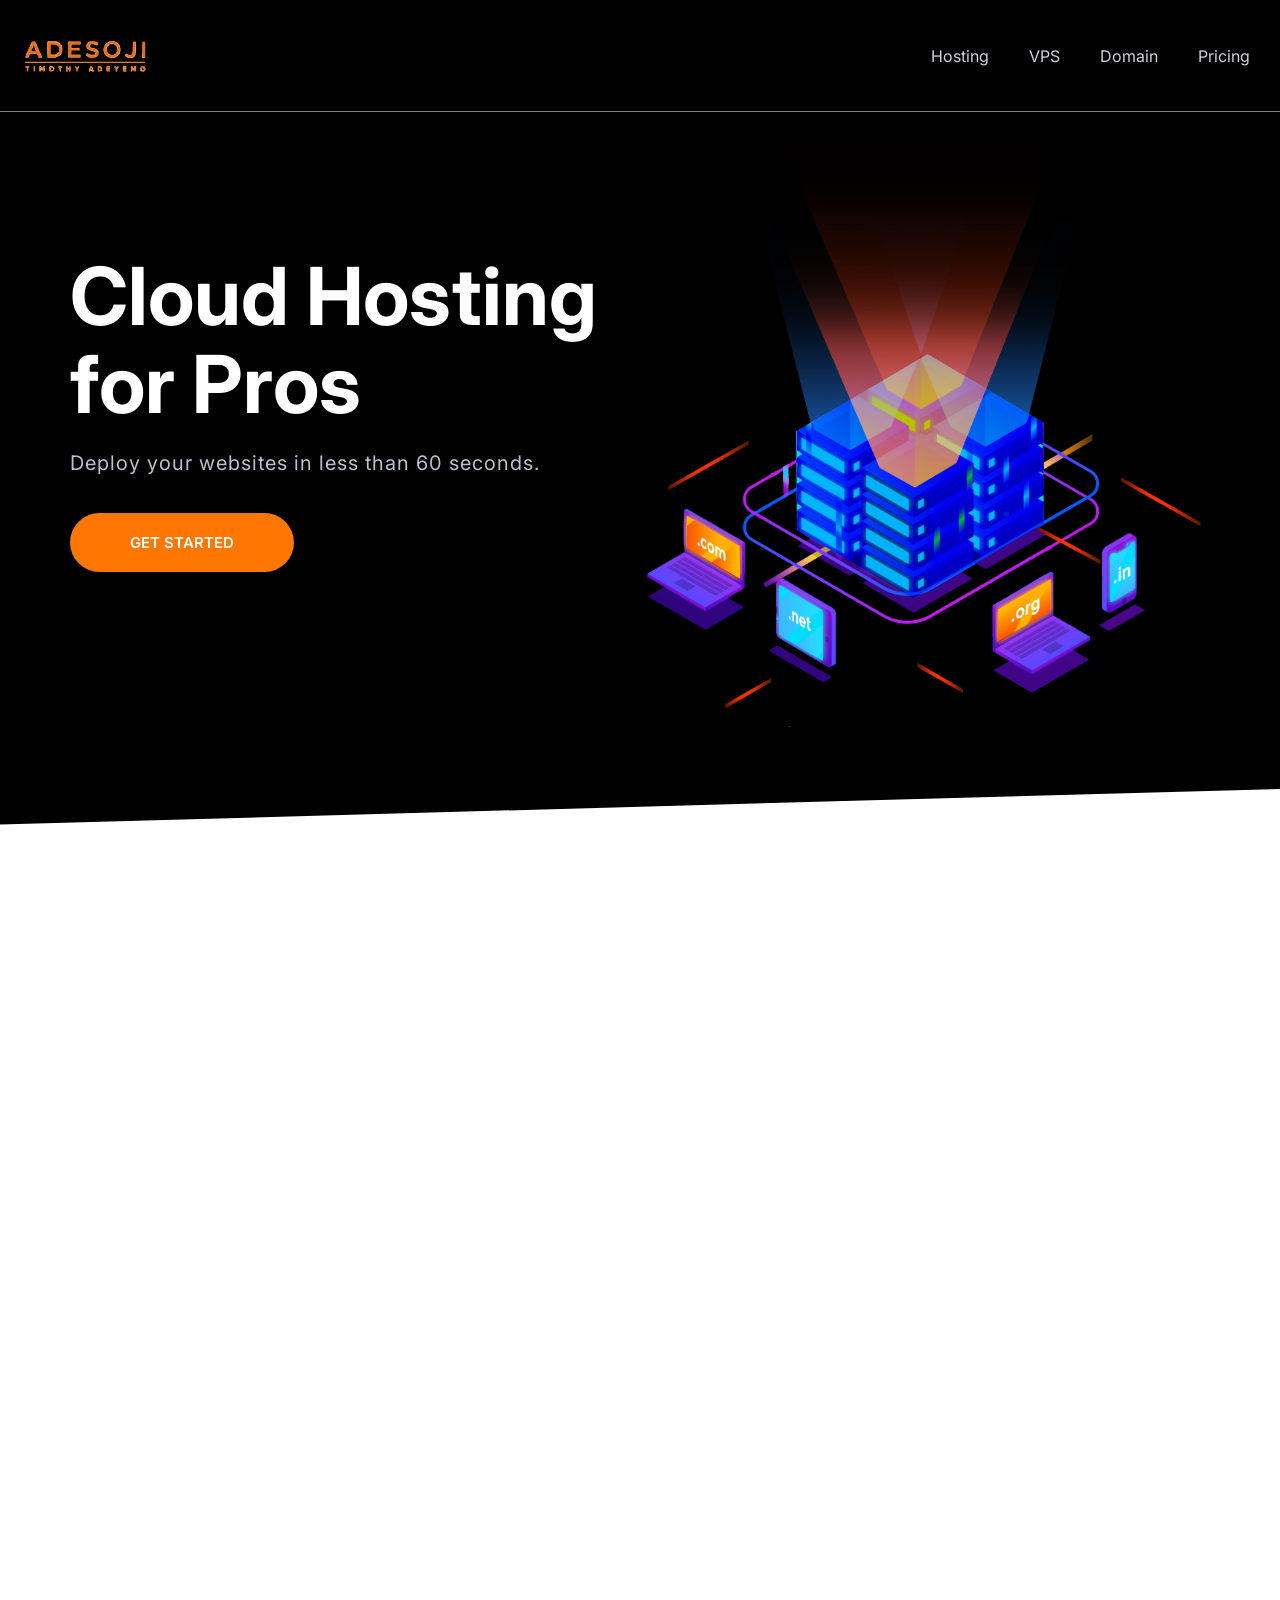
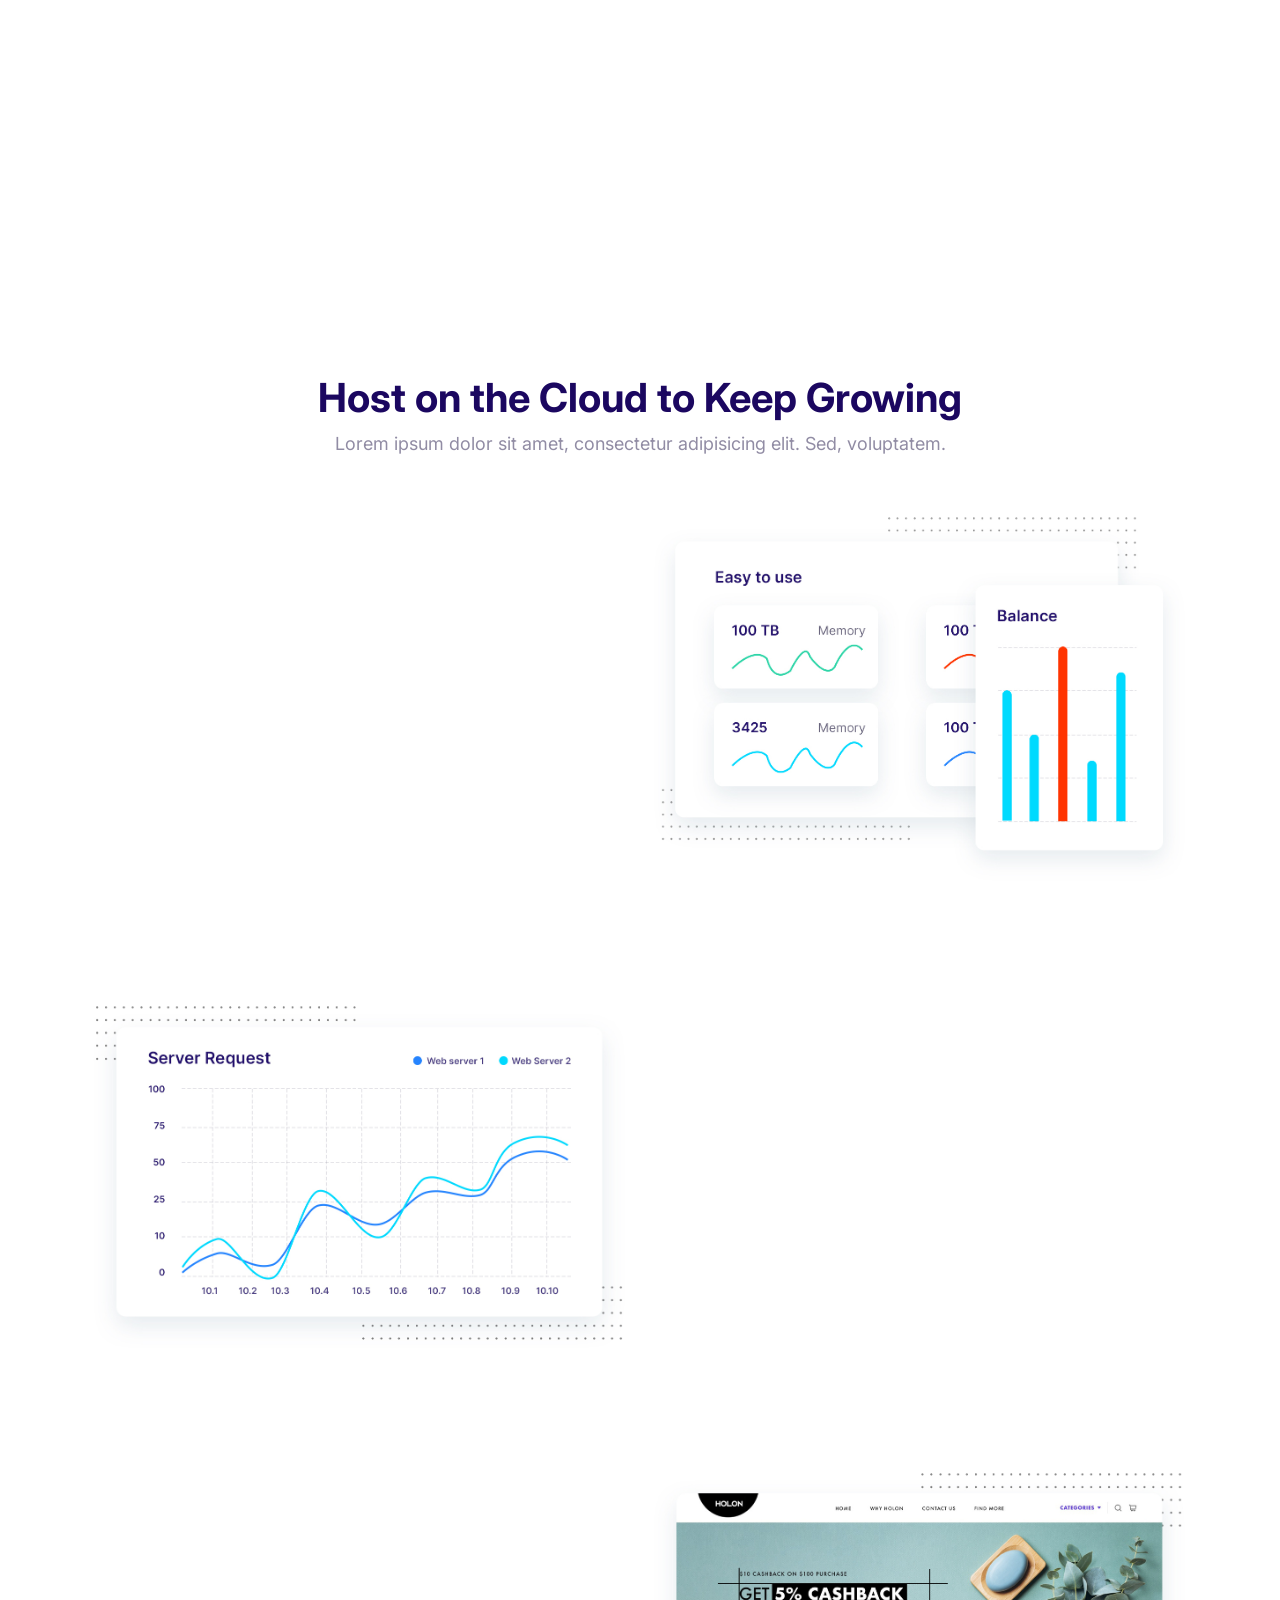
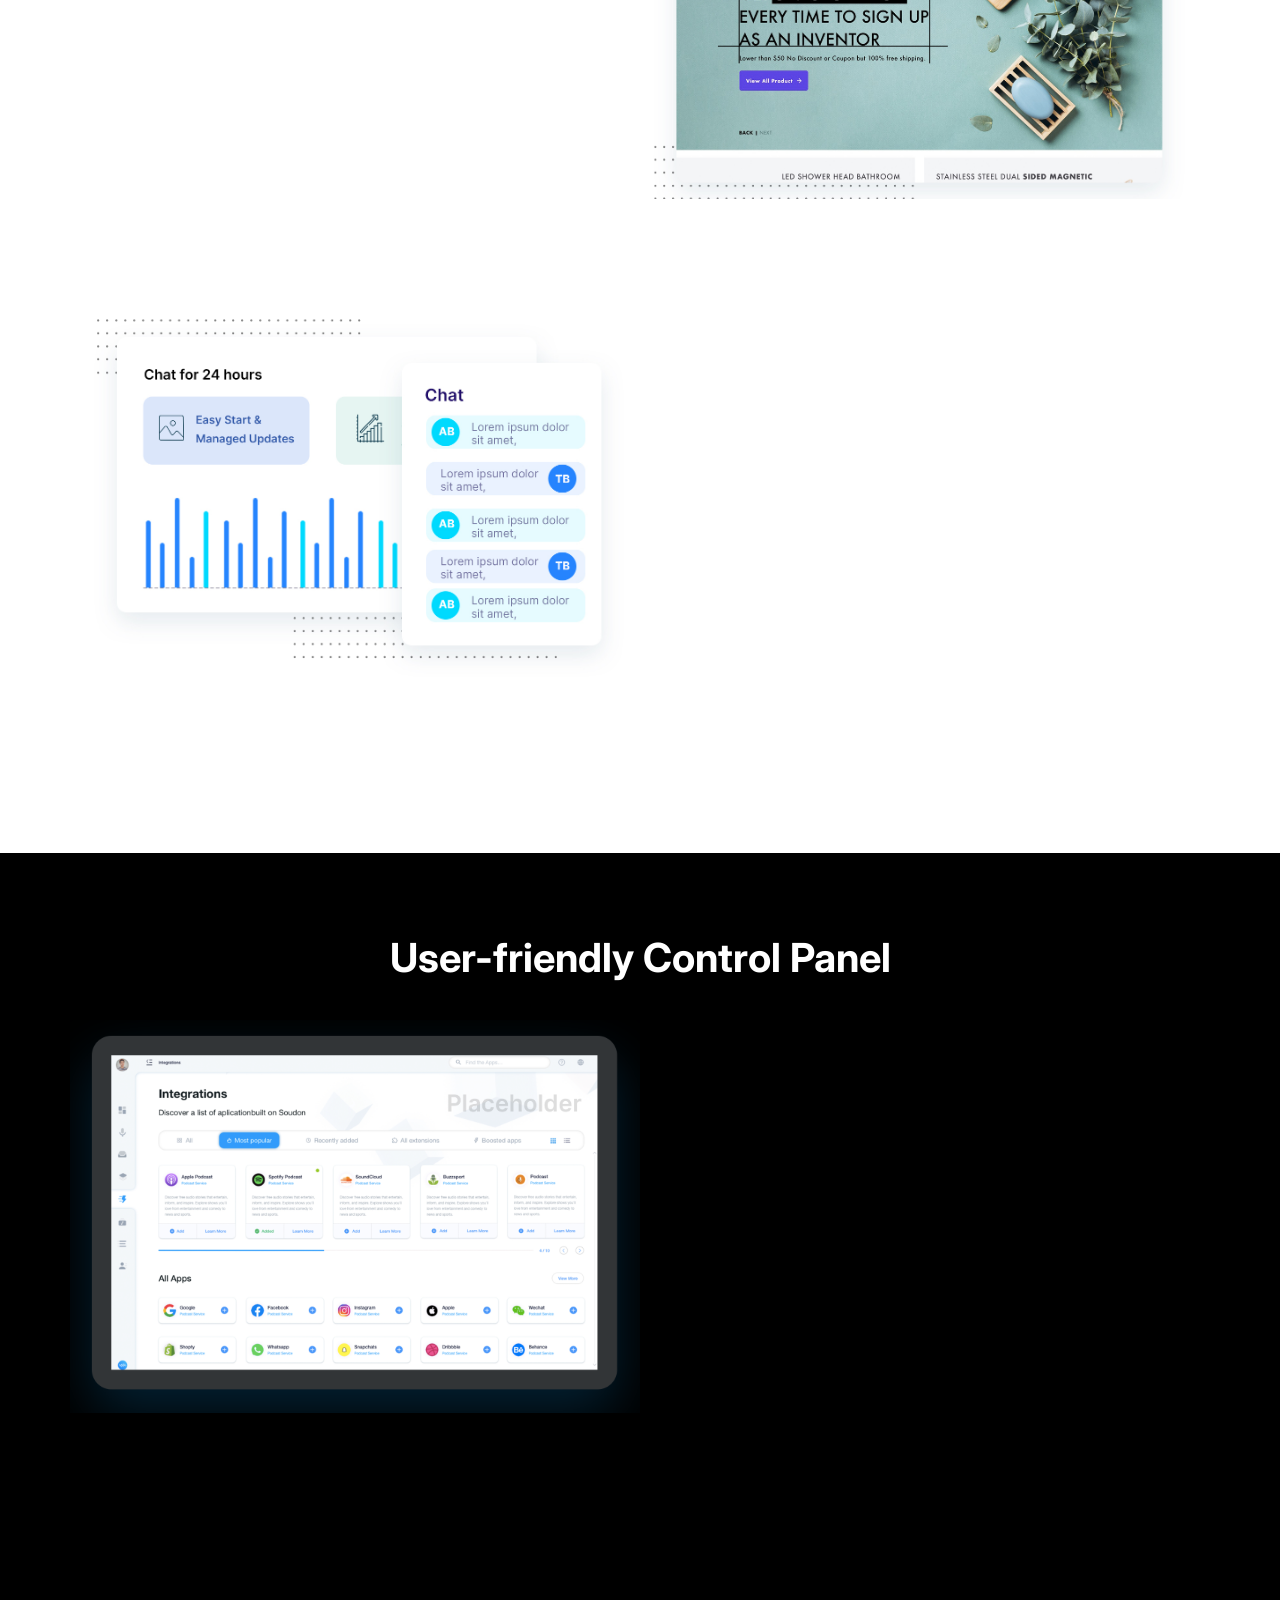
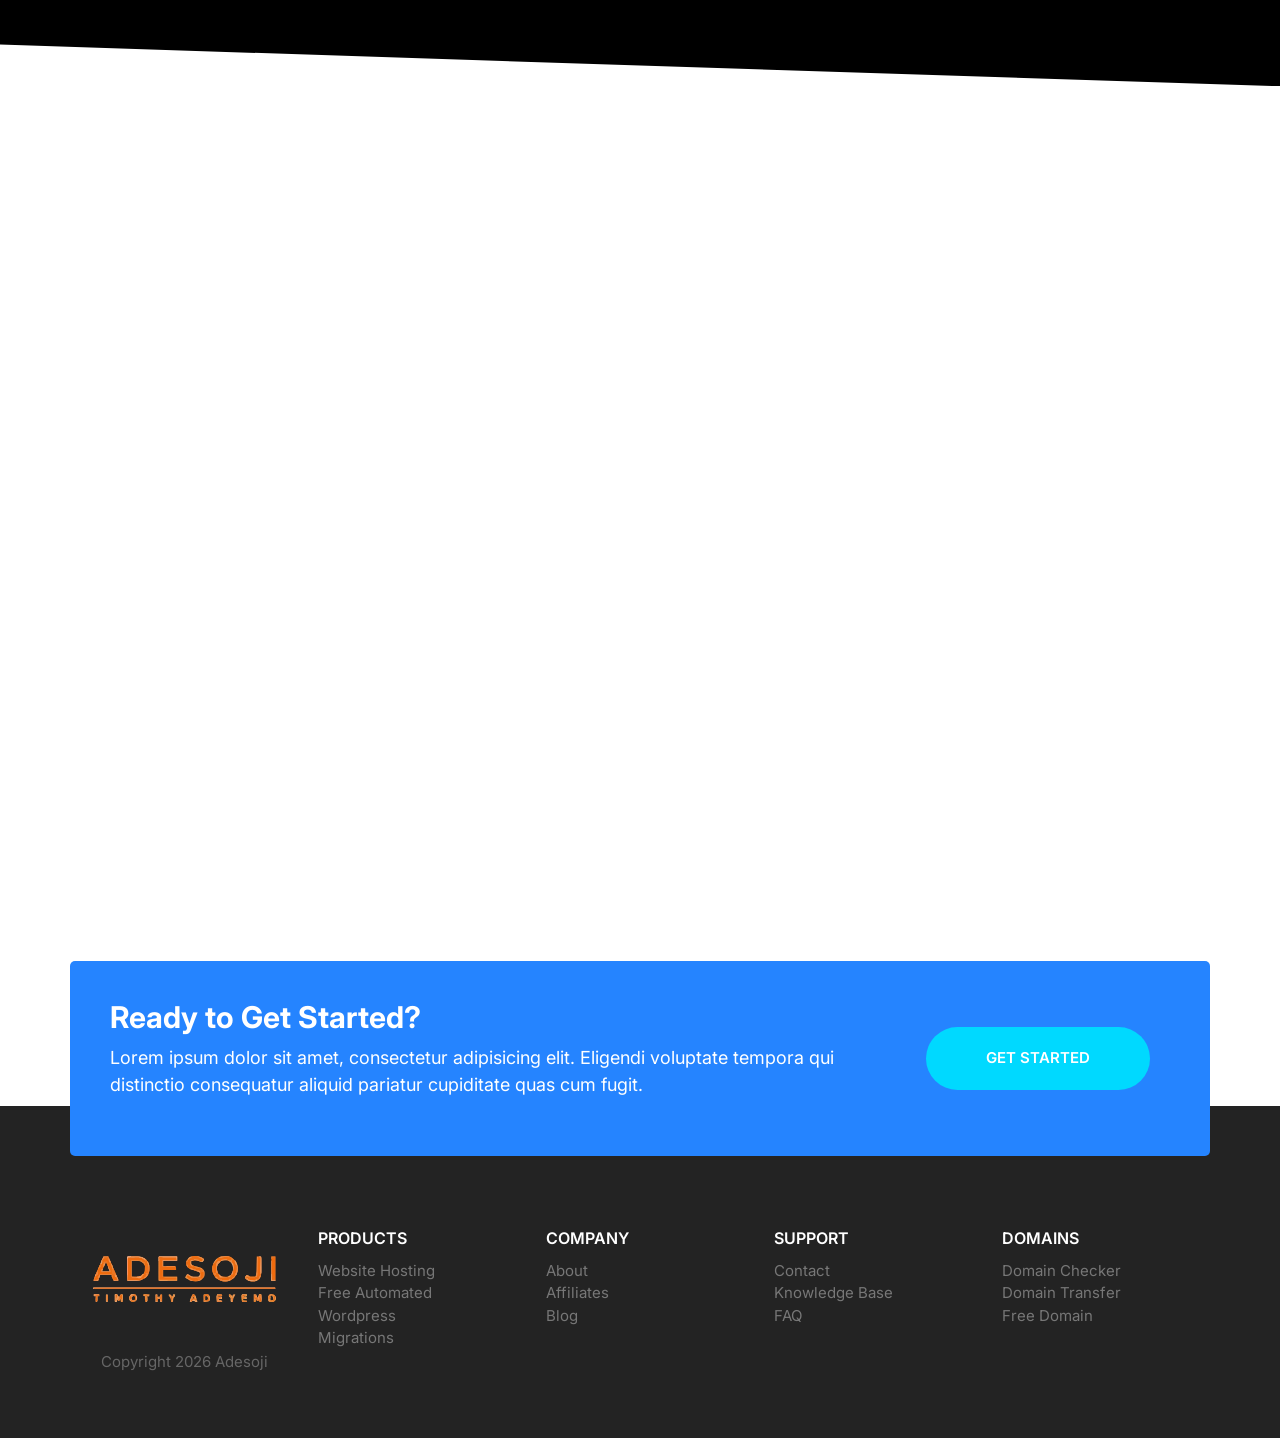
<file: index.html>
<!DOCTYPE html>
<html lang="en">
  <head>
    <meta charset="UTF-8" />
    <meta name="viewport" content="width=device-width, initial-scale=1.0" />
    <meta
      name="description"
      content="Deploy your websites in less than 60 seconds."
    />
    <meta
      property="og:title"
      content="UI"
    />
    <meta
      property="og:description"
      content=" this is a static ui"
    />
    <meta property="og:type" content="website" />
    <meta property="og:image" content="" />
    <meta property="og:url" content="" />
    <title>Go Online for Just $9</title>
    
    <link rel="preconnect" href="https://fonts.gstatic.com" />
    <link
      href="https://fonts.googleapis.com/css2?family=Inter:wght@400;600;700&display=swap"
      rel="stylesheet"
    />
    <link rel="stylesheet" href="css/styles.css" />
    <link rel="stylesheet" href="https://unpkg.com/aos@next/dist/aos.css" />
  </head>
  <body>
    <header>
      <nav class="nav collapsible">
        <a aria-label="UI" class="nav__brand" href="/"
          ><img src="images/logo.svg" alt=""
        /></a>
        <svg class="icon icon--white nav__toggler">
          <use href="images/sprite.svg#menu"></use>
        </svg>
        <ul class="list nav__list collapsible__content">
          <li class="nav__item">
            <a target="_blank" href="">Hosting</a>
          </li>
          <li class="nav__item">
            <a target="_blank" href="">VPS</a>
          </li>
          <li class="nav__item">
            <a target="_blank" href="">Domain</a>
          </li>
          <li class="nav__item">
            <a target="_blank" href="">Pricing</a>
          </li>
        </ul>
      </nav>
    </header>
    <section class="block block--dark block--skewed-left hero">
      <div class="container grid grid--1x2">
        <header class="block__header hero__content">
          <h1 data-aos="zoom-in-up" class="block__heading">
            Cloud Hosting for Pros
          </h1>
          <p class="hero__tagline">
            Deploy your websites in less than 60 seconds.
          </p>
          <a
            target="_blank"
            href=""
            class="btn btn--accent btn--stretched"
            >Get Started</a
          >
        </header>
        <picture data-aos="zoom-in">
         
          <img class="hero__image" src="images/banner.png" alt="" />
        </picture>
      </div>
    </section>
    <section data-aos="zoom-in-up" class="block container block-domain">
      <header class="block__header">
        <h2>Starting at $10 per month</h2>
        <p>
          Lorem ipsum dolor sit amet consectetur adipisicing elit. Deleniti,
          exercitationem?
        </p>
      </header>
      <div class="input-group">
        <input
          aria-label="Domain"
          type="text"
          class="input"
          placeholder="Enter domain name here..."
        />
        <button class="btn btn--accent">
          <svg class="icon icon--white">
            <use href="images/sprite.svg#search"></use></svg
          >Search
        </button>
      </div>
      <ul class="list block-domain__prices">
        <li><span class="badge badge--secondary">.com $9</span></li>
        <li>.sg $10</li>
        <li>.space $11</li>
        <li>.info $14</li>
        <li>.net $10</li>
        <li>.xyz $10</li>
      </ul>
    </section>
    <section data-aos="fade-up" class="block container block-plans">
      <div class="grid grid--1x3">
        <div class="plan">
          <div class="card card--secondary">
            <header class="card__header">
              <h3 class="plan__name">Entry</h3>
              <span class="plan__price">$14</span>
              <span class="plan__billing-cycle">/month</span>
              <span class="badge badge--secondary badge--small">10% OFF</span>
              <span class="plan__description">Easy start on the cloud</span>
            </header>
            <div class="card__body">
              <ul class="list list--tick">
                <li class="list__item">Unlimited Websites</li>
                <li class="list__item">Unlimited Bandwidth</li>
                <li class="list__item">100 GB SSD Sotrage</li>
                <li class="list__item">3 GB RAM</li>
              </ul>
              <button class="btn btn--outline btn--block">Buy Now</button>
            </div>
          </div>
        </div>
        <div class="plan plan--popular">
          <div class="card card--primary">
            <header class="card__header">
              <h3 class="plan__name">Entry</h3>
              <span class="plan__price">$14</span>
              <span class="plan__billing-cycle">/month</span>
              <span class="badge badge--primary badge--small">10% OFF</span>
              <span class="plan__description">Easy start on the cloud</span>
            </header>
            <div class="card__body">
              <ul class="list list--tick">
                <li class="list__item">Unlimited Websites</li>
                <li class="list__item">Unlimited Bandwidth</li>
                <li class="list__item">100 GB SSD Sotrage</li>
                <li class="list__item">3 GB RAM</li>
              </ul>
              <button class="btn btn--outline btn--block">Buy Now</button>
            </div>
          </div>
        </div>
        <div class="plan">
          <div class="card card--secondary">
            <header class="card__header">
              <h3 class="plan__name">Entry</h3>
              <span class="plan__price">$14</span>
              <span class="plan__billing-cycle">/month</span>
              <span class="badge badge--secondary badge--small">10% OFF</span>
              <span class="plan__description">Easy start on the cloud</span>
            </header>
            <div class="card__body">
              <ul class="list list--tick">
                <li class="list__item">Unlimited Websites</li>
                <li class="list__item">Unlimited Bandwidth</li>
                <li class="list__item">100 GB SSD Sotrage</li>
                <li class="list__item">3 GB RAM</li>
              </ul>
              <button class="btn btn--outline btn--block">Buy Now</button>
            </div>
          </div>
        </div>
      </div>
    </section>
    <section class="block container">
      <header class="block__header">
        <h2>Host on the Cloud to Keep Growing</h2>
        <p>
          Lorem ipsum dolor sit amet, consectetur adipisicing elit. Sed,
          voluptatem.
        </p>
      </header>
      <article class="grid grid--1x2 feature">
        <div class="feature__content" data-aos="fade-right">
          <span class="icon-container">
            <svg class="icon icon--primary">
              <use href="images/sprite.svg#easy"></use>
            </svg>
          </span>
          <h3 class="feature__heading">Super Easy to Use</h3>
          <p>
            Lorem ipsum dolor sit amet consectetur adipisicing elit. Quam
            obcaecati vel ad unde est illo at. Labore excepturi officia dolores!
          </p>
          <a href="" target="_blank" class="link-arrow"
            >Learn More</a
          >
        </div>
    <img class="feature__image" src="images/easy.jpg" alt="Easy to use" />
      </article>
      <article class="grid grid--1x2 feature">
        <div class="feature__content" data-aos="fade-up">
          <span class="icon-container">
            <svg class="icon icon--primary">
              <use href="images/sprite.svg#computer"></use>
            </svg>
          </span>
          <h3 class="feature__heading">Simply Fast Websites</h3>
          <p>
            Lorem ipsum dolor sit amet consectetur adipisicing elit. Quam
            obcaecati vel ad unde est illo at. Labore excepturi officia dolores!
          </p>
          <a href="" target="_blank" class="link-arrow"
            >Learn More</a
          >
        </div>
    <img class="feature__image" src="images/fast.jpg" alt="Fast websites" />
      </article>
      <article class="grid grid--1x2 feature">
        <div class="feature__content" data-aos="fade-up">
          <span class="icon-container">
            <svg class="icon icon--primary">
              <use href="images/sprite.svg#wordpress"></use>
            </svg>
          </span>
          <h3 class="feature__heading">Wordpress Made Easy</h3>
          <p>
            Lorem ipsum dolor sit amet consectetur adipisicing elit. Quam
            obcaecati vel ad unde est illo at. Labore excepturi officia dolores!
          </p>
          <a href="" target="_blank" class="link-arrow"
            >Learn More</a
          >
        </div>
    <img class="feature__image" src="images/wordpress.jpg" alt="Wordpress made easy" />
      </article>
      <article class="grid grid--1x2 feature">
        <div class="feature__content" data-aos="fade-left">
          <span class="icon-container">
            <svg class="icon icon--primary">
              <use href="images/sprite.svg#clock"></use>
            </svg>
          </span>
          <h3 class="feature__heading">24/7 Expert Support</h3>
          <p>
            Lorem ipsum dolor sit amet consectetur adipisicing elit. Quam
            obcaecati vel ad unde est illo at. Labore excepturi officia dolores!
          </p>
          <a href=" " target="_blank" class="link-arrow"
            >Learn More</a
          >
        </div>
    <img class="feature__image" src="images/support.jpg" alt="Support" />
      </article>
    </section>
    <section class="block block--dark block--skewed-right block-showcase">
      <header class="block__header">
        <h2>User-friendly Control Panel</h2>
      </header>
      <div class="container grid grid--1x2">
    <img class="block-showcase__image" src="images/ipad.png" alt="iPad dashboard" />
        <ul class="list" data-aos="fade-up">
          <li>
            <div class="media">
              <div class="media__image">
                <svg class="icon icon--primary">
                  <use href="images/sprite.svg#snap"></use>
                </svg>
              </div>
              <div class="media__body">
                <h3 class="media__title">Easy Start & Managed Updates</h3>
                <p>
                  Lorem ipsum dolor sit amet consectetur adipisicing elit.
                  Veniam quisquam, ex nostrum vero voluptates dicta excepturi
                  vel perspiciatis consequuntur ab.
                </p>
              </div>
            </div>
          </li>
          <li>
            <div class="media">
              <div class="media__image">
                <svg class="icon icon--primary">
                  <use href="images/sprite.svg#growth"></use>
                </svg>
              </div>
              <div class="media__body">
                <h3 class="media__title">Staging, GIT & WP-CLI</h3>
                <p>
                  Lorem ipsum dolor sit amet consectetur adipisicing elit.
                  Veniam quisquam, ex nostrum vero voluptates dicta excepturi
                  vel perspiciatis consequuntur ab.
                </p>
              </div>
            </div>
          </li>
          <li>
            <div class="media">
              <div class="media__image">
                <svg class="icon icon--primary">
                  <use href="images/sprite.svg#wordpress"></use>
                </svg>
              </div>
              <div class="media__body">
                <h3 class="media__title">Dynamic Caching & More</h3>
                <p>
                  Lorem ipsum dolor sit amet consectetur adipisicing elit.
                  Veniam quisquam, ex nostrum vero voluptates dicta excepturi
                  vel perspiciatis consequuntur ab.
                </p>
              </div>
            </div>
          </li>
        </ul>
      </div>
    </section>
    <section class="block" data-aos="zoom-in">
      <header class="block__header">
        <h2>What our Customers are Saying</h2>
        <p>
          Lorem ipsum dolor sit amet, consectetur adipisicing elit. Aut, ipsam.
        </p>
      </header>
      <div class="container">
        <div class="card testimonial">
          <div class="grid grid--1x2">
            <div class="testimonial__image">
              <img
                src="images/testimonial.jpg"
                alt="A happy, smiling customer"
              />
              <span class="icon-container icon-container--accent">
                <svg class="icon icon--white icon--small">
                  <use href="images/sprite.svg#quotes"></use>
                </svg>
              </span>
            </div>
            <blockquote class="quote">
              <p class="quote__text">
                Lorem, ipsum dolor sit amet consectetur adipisicing elit.
                Incidunt optio officiis dolore earum error eaque perferendis
                laudantium sed praesentium dolorum.
              </p>
              <footer>
                <div class="media">
                  <div class="media__image">
                    <svg class="icon icon--primary quote__line">
                      <use href="images/sprite.svg#line"></use>
                    </svg>
                  </div>
                  <div class="media__body">
                    <h3 class="media__title quote__author">John Smith</h3>
                    <p class="quote__organization">ABC Company</p>
                  </div>
                </div>
              </footer>
            </blockquote>
          </div>
        </div>
      </div>
    </section>
    <div class="container">
      <div class="callout callout--primary callout-signup">
        <div class="grid grid--1x2">
          <div class="callout__content">
            <h2 class="callout__heading">Ready to Get Started?</h2>
            <p>
              Lorem ipsum dolor sit amet, consectetur adipisicing elit. Eligendi
              voluptate tempora qui distinctio consequatur aliquid pariatur
              cupiditate quas cum fugit.
            </p>
          </div>
          <a
            target="_blank"
            href=" "
            class="btn btn--secondary btn--stretched"
            >Get Started</a
          >
        </div>
      </div>
    </div>

    <footer class="block block--dark footer">
      <div class="container grid footer__sections">
        <section class="collapsible collapsible--expanded footer__section">
          <div class="collapsible__header">
            <h2 class="collapsible__heading footer__heading">Products</h2>
            <svg class="icon icon--white collapsible__chevron">
              <use href="images/sprite.svg#chevron"></use>
            </svg>
          </div>
          <div class="collapsible__content">
            <ul class="list">
              <li><a href="#">Website Hosting</a></li>
              <li><a href="#">Free Automated Wordpress</a></li>
              <li><a href="#">Migrations</a></li>
            </ul>
          </div>
        </section>
        <section class="collapsible footer__section">
          <div class="collapsible__header">
            <h2 class="collapsible__heading footer__heading">Company</h2>
            <svg class="icon icon--white collapsible__chevron">
              <use href="images/sprite.svg#chevron"></use>
            </svg>
          </div>
          <div class="collapsible__content">
            <ul class="list">
              <li><a href="#">About</a></li>
              <li><a href="#">Affiliates</a></li>
              <li><a href="#">Blog</a></li>
            </ul>
          </div>
        </section>
        <section class="collapsible footer__section">
          <div class="collapsible__header">
            <h2 class="collapsible__heading footer__heading">Support</h2>
            <svg class="icon icon--white collapsible__chevron">
              <use href="images/sprite.svg#chevron"></use>
            </svg>
          </div>
          <div class="collapsible__content">
            <ul class="list">
              <li><a href="#">Contact</a></li>
              <li><a href="#">Knowledge Base</a></li>
              <li><a href="#">FAQ</a></li>
            </ul>
          </div>
        </section>
        <section class="collapsible footer__section">
          <div class="collapsible__header">
            <h2 class="collapsible__heading footer__heading">Domains</h2>
            <svg class="icon icon--white collapsible__chevron">
              <use href="images/sprite.svg#chevron"></use>
            </svg>
          </div>
          <div class="collapsible__content">
            <ul class="list">
              <li><a href="#">Domain Checker</a></li>
              <li><a href="#">Domain Transfer</a></li>
              <li><a href="#">Free Domain</a></li>
            </ul>
          </div>
        </section>
        <div class="footer__brand">
          <img src="images/logo.svg" alt="" />
          <p class="footer__copyright">Copyright 2026 Adesoji</p>
        </div>
      </div>
    </footer>
    <script src="js/main.js"></script>
    <script src="https://unpkg.com/aos@next/dist/aos.js"></script>
    <script>
      AOS.init();
    </script>
  </body>
</html>
</file>
<file: css/styles.css>
@import "./normalize.css";
:root {
  --color-primary: #2584ff;
  --color-secondary: #00d9ff;
  --color-accent: #FF7700;
  --color-headings: #1b0760;
  --color-body: #918ca4;
  --color-body-darker: #5c5577;
  --color-border: #ccc;
  --border-radius: 30px;
}

*, *::after, *::before {
  box-sizing: border-box;
}

/* Typography */

::selection {
  background: var(--color-primary);
  color: #fff;
}

html {
  font-size: 62.5%;
}

img {
  width: 100%;
}

body {
  font-family: Inter, Arial, Helvetica, sans-serif;
  font-size: 2rem;
  line-height: 1.5;
  color: var(--color-body);
}

h1, h2, h3 {
  color: var(--color-headings);
  margin-bottom: 1rem;
  line-height: 1.1;
}

h1 {
  font-size: 6rem;
}

h2 {
  font-size: 4rem;
}

h3 {
  font-size: 2.8rem;
  font-weight: 600;
  line-height: 1.3;
}

p {
  margin-top: 0;
}

@media screen and (min-width: 1024px) {
  body {
    font-size: 1.8rem;
  }
  h1 {
    font-size: 8rem;
  }
  h2 {
    font-size: 4rem;
  }
  h3 {
    font-size: 2.4rem;
  }
}

/* Links */

a {
  text-decoration: none;
}

.link-arrow {
  color: var(--color-accent);
  text-transform: uppercase;
  font-size: 2rem;
  font-weight: bold;
}

.link-arrow::after {
  content: "-->";
  margin-left: 5px;
  transition: margin 0.15s;
}

.link-arrow:hover::after {
  margin-left: 10px;
}

@media screen and (min-width: 1024px) {
  .link-arrow {
    font-size: 1.5rem;
  }
}

/* Badges */

.badge {
  border-radius: 20px;
  font-size: 2rem;
  font-weight: 600;
  padding: 0.5rem 2rem;
  white-space: nowrap;
}

.badge--primary {
  background: var(--color-primary);
  color: #fff;
}

.badge--secondary {
  background: var(--color-secondary);
  color: #fff;
}

.badge--small {
  font-size: 1.6rem;
  padding: 0.5rem 1.5rem;
}

@media screen and (min-width: 1024px) {
  .badge {
    font-size: 1.5rem;
  }
  .badge--small {
    font-size: 1.2rem;
  }
}

/* Lists */

.list {
  list-style: none;
  padding-left: 0;
}

.list--inline .list__item {
  display: inline-block;
  margin-right: 2rem;
}

.list--tick {
  list-style-image: url(../images/tick.svg);
  padding-left: 3rem;
  color: var(--color-headings);
}

.list--tick .list__item {
  padding-left: 0.5rem;
  margin-bottom: 1rem;
}

@media screen and (min-width: 1024px) {
  .list--tick .list__item {
    padding-left: 0;
  }
}

/* Icons */

.icon {
  width: 40px;
  height: 40px;
}

.icon--small {
  width: 30px;
  height: 30px;
}

.icon--primary {
  fill: var(--color-primary);
}

.icon--white {
  fill: #fff;
}

.icon-container {
  background: #f3f9fa;
  width: 64px;
  height: 64px;
  border-radius: 100%;
  display: inline-flex;
  justify-content: center;
  align-items: center;
}

.icon-container--accent {
  background: var(--color-accent);
}

/* Buttons */

.btn {
  border-radius: 40px;
  border: 0;
  cursor: pointer;
  font-size: 1.8rem;
  font-weight: 600;
  margin: 1rem 0;
  outline: 0;
  padding: 2rem 4vw;
  text-align: center;
  text-transform: uppercase;
  white-space: nowrap;
}

.btn .icon {
  width: 2rem;
  height: 2rem;
  margin-right: 1rem;
  vertical-align: middle;
}

.btn--primary {
  background: var(--color-primary);
  color: #fff;
}

.btn--primary:hover {
  background: #3a8ffd;
}

.btn--secondary {
  background: var(--color-secondary);
  color: #fff;
}

.btn--secondary:hover {
  background: #05cdf0;
}

.btn--accent {
  background: var(--color-accent);
  color: #fff;
}

.btn--accent:hover {
  background: #ec3000;
}

.btn--outline {
  background: #fff;
  color: var(--color-headings);
  border: 2px solid var(--color-headings);
}

.btn--outline:hover {
  background: var(--color-headings);
  color: #fff;
}

.btn--stretched {
  padding-left: 6rem;
  padding-right: 6rem;
}

.btn--block {
  width: 100%;
  display: inline-block;
}

@media screen and (min-width: 1024px) {
  .btn {
    font-size: 1.5rem;
  }
}

/* Inputs */

.input {
  border-radius: var(--border-radius);
  border: 1px solid var(--color-border);
  color: var(--color-headings);
  font-size: 2rem;
  outline: 0;
  padding: 1.5rem 3.5rem;
}

::placeholder {
  color: #cdcbd7;
}

.input-group {
  border: 1px solid var(--color-border);
  border-radius: var(--border-radius);
  display: flex;
}

.input-group .input {
  border: 0;
  flex-grow: 1;
  padding: 1.5rem 2rem;
  width: 0;
}

.input-group .btn {
  margin: 4px;
}

@media screen and (min-width: 1024px) {
  .input {
    font-size: 1.5rem;
  }
}

/* Cards */

.card {
  border-radius: 7px;
  box-shadow: 0 0 20px 10px #f3f3f3;
  overflow: hidden;
}

.card__header, .card__body {
  padding: 2rem 7%;
}

.card--primary .card__header {
  background: var(--color-primary);
  color: #fff;
}

.card--secondary .card__header {
  background: var(--color-secondary);
  color: #fff;
}

.card--primary .badge--primary {
  background: #126de4;
}

.card--secondary .badge--secondary {
  background: #02cdf1;
}

/* Plans */

.plan {
  transition: transform 0.2s ease-out;
}

.plan__name {
  color: #fff;
  margin: 0;
  font-weight: 500;
  font-size: 2.4rem;
}

.plan__price {
  font-size: 5rem;
}

.plan__billing-cycle {
  font-size: 2rem;
  font-weight: 300;
  opacity: 0.8;
  margin-right: 1rem;
}

.plan__description {
  font-size: 2rem;
  font-weight: 300;
  letter-spacing: 1px;
  display: block;
}

.plan .list__item {
  margin-bottom: 2rem;
}

.plan--popular .card__header {
  position: relative;
}

.plan--popular .card__header::before {
  content: url(../images/popular.svg);
  width: 40px;
  display: inline-block;
  position: absolute;
  top: -6px;
  right: 5%;
}

.plan:hover {
  transform: scale(1.05);
}

.plan--popular:hover {
  transform: scale(1.15);
}

@media screen and (min-width: 1024px) {
  .plan--popular {
    transform: scale(1.1);
  }
  .plan__name {
    font-size: 1.4rem;
  }
  .plan__price {
    font-size: 5rem;
  }
  .plan__billing-cycle {
    font-size: 1.6rem;
  }
  .plan__description {
    font-size: 1.7rem;
  }
}

/* Media */

.media {
  display: flex;
  margin-bottom: 4rem;
}

.media__title {
  margin-top: 0;
}

.media__body {
  margin: 0 2rem;
}

.media__image {
  margin-top: 1rem;
}

/* Quotes */

.quote {
  font-size: 3rem;
  font-style: italic;
  color: var(--color-body-darker);
  line-height: 1.3;
}

.quote__text::before {
  content: open-quote;
}

.quote__text::after {
  content: close-quote;
}

.quote__author {
  font-size: 2rem;
  font-weight: 500;
  font-style: normal;
  margin-bottom: 0;
}

.quote__organization {
  color: var(--color-headings);
  opacity: 0.4;
  font-size: 1.5rem;
  font-style: normal;
}

.quote__line {
  position: relative;
  bottom: 10px;
}

@media screen and (min-width: 1024px) {
  .quote {
    font-size: 2rem;
  }
  .quote__author {
    font-size: 2.4rem;
  }
  .quote__organization {
    font-size: 1.6rem;
  }
}

/* Grids */

.grid {
  display: grid;
}

@media screen and (min-width: 768px) {
  .grid--1x2 {
    grid-template-columns: repeat(2, 1fr);
  }
}

@media screen and (min-width: 1024px) {
  .grid--1x3 {
    grid-template-columns: repeat(3, 1fr);
  }
}

/* Testimonials */

.testimonial {
  padding: 3rem;
}

.testimonial .quote {
  margin: 2rem 0;
  font-size: 110%;
}

.testimonial__image {
  position: relative;
  margin: 0 3rem;
}

.testimonial__image>.icon-container {
  position: absolute;
  top: 3rem;
  right: -32px;
}

@media screen and (min-width: 768px) {
  .testimonial__image {
    margin: 0;
  }
  .testimonial .quote {
    margin: 5rem 0 0 6rem;
    font-size: 120%;
    line-height: 1.5;
  }
}

/* Callouts */

.callout {
  padding: 4rem;
  border-radius: 5px;
}

.callout--primary {
  background: var(--color-primary);
  color: #fff;
}

.callout__heading {
  color: #fff;
  margin-top: 0;
  font-size: 3rem;
}

.callout .btn {
  justify-self: center;
  align-self: center;
}

.callout__content {
  text-align: center;
}

@media screen and (min-width: 768px) {
  .callout .grid--1x2 {
    grid-template-columns: 1fr auto;
  }
  .callout__content {
    text-align: left;
  }
  .callout .btn {
    justify-self: start;
    margin: 0 2rem;
  }
}

/* Collapsibles */

.collapsible__header {
  display: flex;
  justify-content: space-between;
}

.collapsible__heading {
  margin-top: 0;
  font-size: 3rem;
}

.collapsible__chevron {
  transform: rotate(-90deg);
  transition: transform 0.3s;
}

.collapsible__content {
  max-height: 0;
  overflow: hidden;
  opacity: 0;
  transition: all 0.3s;
}

.collapsible--expanded .collapsible__chevron {
  transform: rotate(0);
}

.collapsible--expanded .collapsible__content {
  max-height: 100%;
  opacity: 1;
}

/* Blocks */

.block {
  --padding-vertical: 5rem;
  padding: var(--padding-vertical) 2rem;
}

.block__header {
  text-align: center;
  margin-bottom: 4rem;
}

.block__heading {
  margin-top: 0;
}

.block--dark {
  background: #000;
  color: #7b858b;
}

.block--dark h1, .block--dark h2, .block--dark h3 {
  color: #fff;
}

.block--skewed-right {
  padding-bottom: calc(var(--padding-vertical) + 4rem);
  clip-path: polygon(0% 0%, 100% 0%, 100% 100%, 0% 95%);
}

.block--skewed-left {
  padding-bottom: calc(var(--padding-vertical) + 4rem);
  clip-path: polygon(0% 0%, 100% 0%, 100% 95%, 0% 100%);
}

.container {
  max-width: 1140px;
  margin: 0 auto;
}

/* Navigation Bar */

.nav {
  background: #000;
  display: flex;
  justify-content: space-between;
  flex-wrap: wrap;
  padding: 1rem;
  align-items: center;
}

.nav__list {
  width: 100%;
  margin: 0;
}

.nav__item {
  padding: 0.5rem 2rem;
  border-bottom: 1px solid #222;
}

.nav__item:last-of-type {
  border-bottom: none;
}

.nav__item>a {
  color: #d2d0db;
  transition: color 0.3s;
}

.nav__item>a:hover {
  color: #fff;
}

.nav__toggler {
  opacity: 0.5;
  transition: box-shadow 0.15s;
  cursor: pointer;
}

.nav.collapsible--expanded .nav__toggler {
  opacity: 1;
  box-shadow: 0 0 0 3px #666;
  border-radius: 5px;
}

.nav__brand {
  transform: translateY(5px);
  width: 150px;
}

@media screen and (min-width: 768px) {
  .nav__toggler {
    display: none;
  }
  .nav__list {
    width: auto;
    display: flex;
    font-size: 1.6rem;
    max-height: 100%;
    opacity: 1;
  }
  .nav__item {
    border: 0;
  }
}

/* Hero */

.hero__tagline {
  font-size: 2rem;
  color: #b9c3cf;
  letter-spacing: 1px;
  margin: 2rem 0 5rem;
}

@media screen and (min-width: 768px) {
  .hero__content {
    text-align: left;
    align-self: center;
  }
}

@media screen and (min-width: 1024px) {
  .hero {
    padding-top: 0;
  }
}

/* Domain Block */

.block-domain .input-group {
  box-shadow: 0 0 30px 20px #e6ebee;
  border: 0;
  margin: 4rem auto;
  max-width: 670px;
}

.block-domain__prices {
  color: var(--color-headings);
  display: grid;
  grid-template-columns: repeat(2, 1fr);
  grid-template-rows: repeat(2, 6rem);
  font-size: 2rem;
  font-weight: 600;
  justify-items: center;
  max-width: 700px;
  margin: 0 auto;
}

@media screen and (min-width: 768px) {
  .block-domain__prices {
    grid-template-columns: repeat(auto-fit, minmax(10rem, 1fr));
  }
}

/* Plans Block */

.block-plans .grid {
  gap: 8rem 4rem;
}

.block-plans .card {
  max-width: 500px;
  margin: 0 auto;
}

/* Features */

.feature {
  gap: 4rem 2rem;
  margin: 12rem 0;
}

.feature:first-of-type {
  margin-top: 6rem;
}

.feature__heading {
  margin: 1rem 0;
}

@media screen and (min-width: 768px) {
  .feature:nth-of-type(even) .feature__content {
    order: 2;
  }
}

/* Showcase Block */

@media screen and (min-width: 768px) {
  .block-showcase .grid {
    grid-template-columns: 50% 50%;
  }
  .block-showcase__image {
    justify-self: end;
  }
  .block-showcase__image>img {
    width: auto;
    max-width: 700px;
  }
}

/* Footer */

.footer {
  background: #232323;
  padding-top: 10rem;
}

.footer a {
  color: #777;
  transition: color 0.3s;
}

.footer a:hover {
  color: #fff;
}

.footer__section {
  padding: 2rem;
  border-bottom: 1px solid #393939;
}

.footer__section .list {
  margin: 0;
}

.footer__heading {
  text-transform: uppercase;
  font-weight: 600;
  font-size: 2.5rem;
  line-height: 1.5;
}

.footer__brand {
  margin-top: 5rem;
  text-align: center;
}

.footer__brand img {
  max-width: 230px;
}

.footer__copyright {
  font-size: 2.1rem;
  color: #fff;
  opacity: 0.3;
}

@media screen and (min-width: 768px) {
  .footer {
    font-size: 1.5rem;
  }
  .footer__sections {
    grid-template-columns: repeat(auto-fit, minmax(10rem, 1fr));
  }
  .footer .collapsible__chevron {
    display: none;
  }
  .footer .collapsible__content {
    opacity: 1;
    max-height: 100%;
  }
  .footer__brand {
    order: -1;
    margin-top: 1rem;
  }
  .footer__copyright {
    font-size: 1.5rem;
  }
  .footer__section {
    border: 0;
  }
  .footer__heading {
    font-size: 1.6rem;
  }
}

/* Sign-up Callout */

.callout-signup {
  transform: translateY(5rem);
}
</file>
